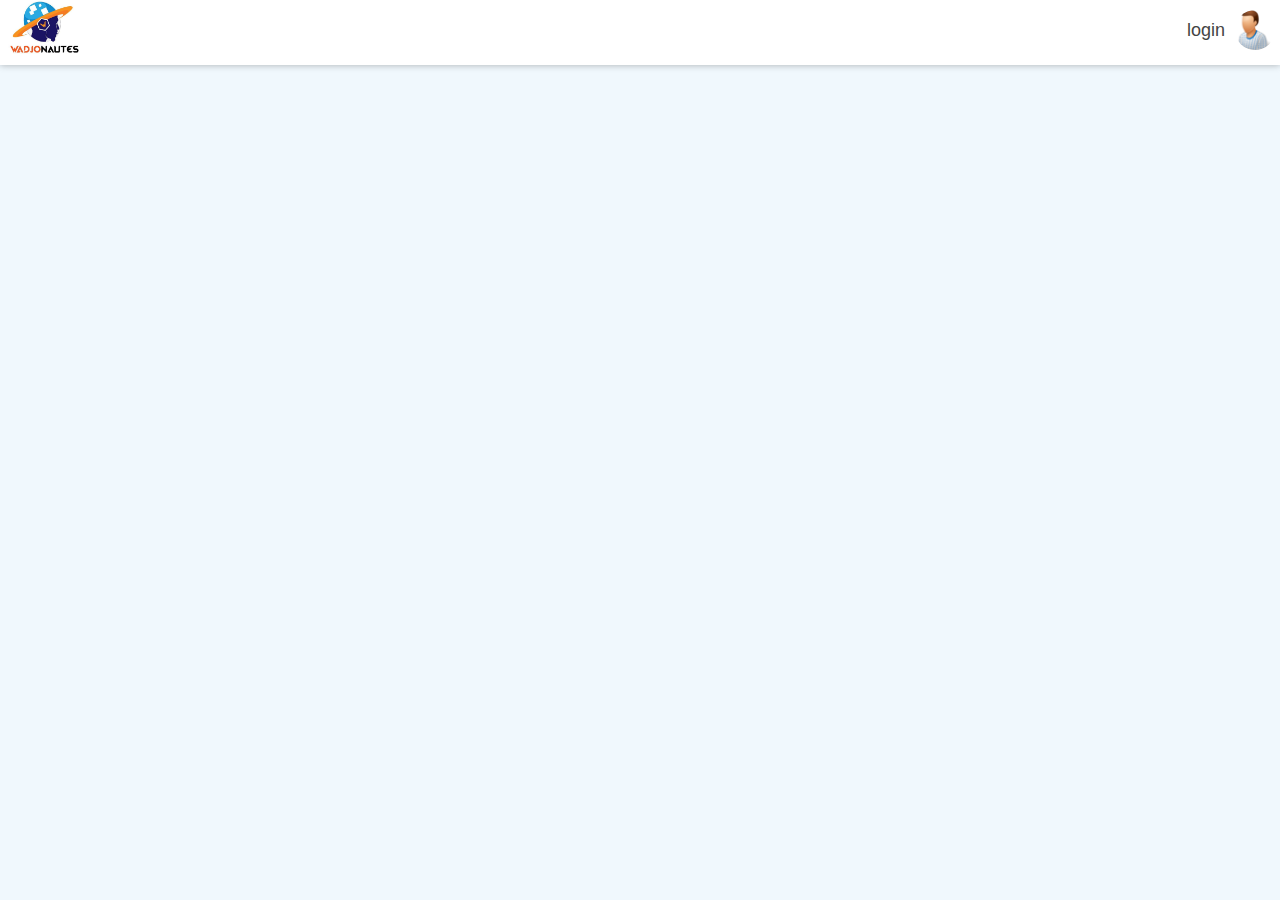
<file: index.html>
<!DOCTYPE html>
<html lang="en">
  <head>
    <meta charset="UTF-8" />
    <meta http-equiv="X-UA-Compatible" content="IE=edge" />
    <meta name="viewport" content="width=device-width, initial-scale=1.0" />
    <title>Wadjonautes_Health</title>
    <link rel="stylesheet" href="css/all.css" />
    <link rel="stylesheet" href="css/style.css" />
    <script type="text/javascript" src="https://js.api.here.com/v3/3.1/mapsjs-core.js"></script>
    <script type="text/javascript" src="https://js.api.here.com/v3/3.1/mapsjs-service.js"></script>
    <script type="text/javascript" src="https://js.api.here.com/v3/3.1/mapsjs-ui.js"></script>
    <script type="text/javascript" src="https://js.api.here.com/v3/3.1/mapsjs-mapevents.js"></script>
    <title></title>
  </head>
  <body>
    <div class="container">
      <header>
        <!-- Carrotsuite navigation -->
        <nav class="carrotsuite-nav">
          <div class="logo">
            <a href="index.html" class="active nav-item">
              <img src="images/wadjo.jpg" alt="Wadjonautes" />
            </a>
          </div>
          <div class="user" id="user">
            <a href="connexion.html" class="user-link">login</a>
            <div class="user-img-wrapper">
              <a href="connexion.html"><img src="images/useravatar.png" alt="User 1" /></a> 
            </div>
          </div>
        </nav>
        <!-- end of feeds navigation -->
      </header>
      <main class="main">
        
        <section class="page-content">
          <article class="header">
            <div style="width: 100vw; height: 100vh;" id="mapContainer"></div>
  
          </article>
        </section>
      </main>
    </div>
    <script>
      const menuLinks = document.querySelectorAll(".sidebar .menu a");

      for (const link of menuLinks) {
        link.addEventListener("mouseenter", function () {
          if (window.matchMedia("(max-width: 626px)").matches) {
            const tooltip = this.querySelector("span").textContent;
            this.setAttribute("title", tooltip);
          } else {
            this.removeAttribute("title");
          }
        });
      }
    </script>
  </body>
  <script src="map.js"></script>
</html>
</file>
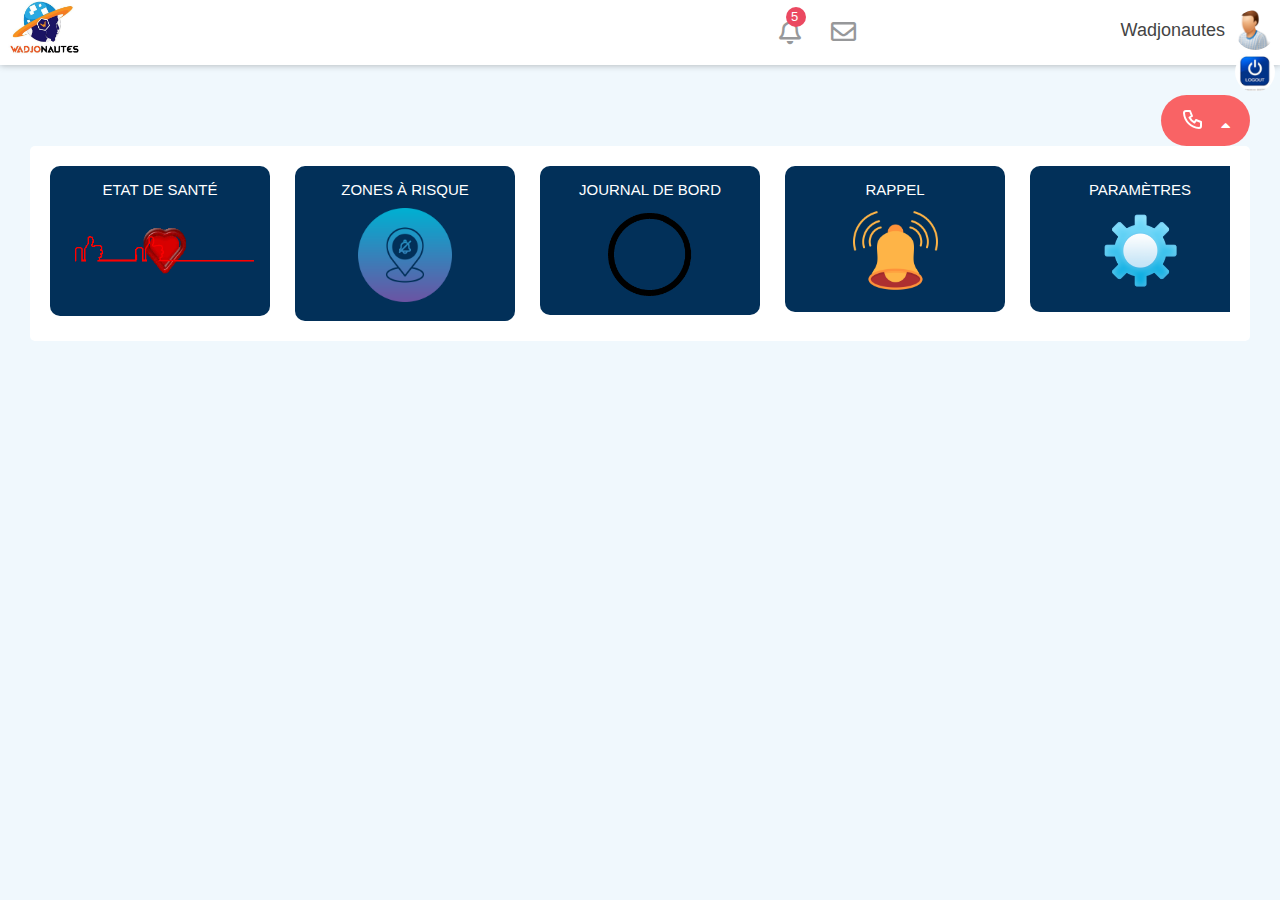
<file: Accueil.html>
<!DOCTYPE html>
<html lang="en">
  <head>
    <meta charset="UTF-8" />
    <meta http-equiv="X-UA-Compatible" content="IE=edge" />
    <meta name="viewport" content="width=device-width, initial-scale=1.0" />
    <title>Wadjonautes_Health</title>
    <link rel="stylesheet" href="css/all.css" />
    <link rel="stylesheet" href="css/style.css" />
  </head>
  <body>
    <div class="container">
      <header>
        <!-- Carrotsuite navigation -->
        <nav class="carrotsuite-nav">
          <div class="logo">
            <a href="Accueil.html" class="active nav-item">
              <img src="images/wadjo.jpg" width="1%" alt="Wadjonautes" />
            </a>
          </div>

          
          <div class="icons right">
            <a href="#" class="nav-item">
              <div class="badge"><span>5</span></div>
              <i class="far fa-bell"></i>
            </a>
            <a href="#" class="nav-item"><i class="far fa-envelope"></i></a>
          </div>
          <div class="user" id="user">
            <a href="#" class="user-link">Wadjonautes</a>
           
            <div class="user-img-wrapper">
             <a href="index.html"> <img src="images/useravatar.png" alt="User 1" /><img src="images/deco.jpeg"/></a>
            </div>
           
           
          </div>
        </nav>
        <!-- end of feeds navigation -->
      </header>
      <main class="main">
        
        <section class="page-content">
          <article class="header">
            
           
            <div class="dropdown">
              <button class="dropbtn">


                <svg
                    xmlns="http://www.w3.org/2000/svg"
                    class="icon"
                    width="24"
                    height="24"
                    viewBox="0 0 24 24"
                    stroke-width="2"
                    stroke="currentColor"
                    fill="none"
                    stroke-linecap="round"
                    stroke-linejoin="round"
                  >
                    <path stroke="none" d="M0 0h24v24H0z" fill="none" />
                    <path
                      d="M5 4h4l2 5l-2.5 1.5a11 11 0 0 0 5 5l1.5 -2.5l5 2v4a2 2 0 0 1 -2 2a16 16 0 0 1 -15 -15a2 2 0 0 1 2 -2"
                    />
                  </svg>

              <i class="fas fa-caret-up"></i>
              </button>
              <div class="dropdown-content">
                <a href="#">
                  <svg
                    xmlns="http://www.w3.org/2000/svg"
                    class="icon"
                    width="24"
                    height="24"
                    viewBox="0 0 24 24"
                    stroke-width="2"
                    stroke="currentColor"
                    fill="none"
                    stroke-linecap="round"
                    stroke-linejoin="round"
                  >
                    <path stroke="none" d="M0 0h24v24H0z" fill="none" />
                    <path
                      d="M5 4h4l2 5l-2.5 1.5a11 11 0 0 0 5 5l1.5 -2.5l5 2v4a2 2 0 0 1 -2 2a16 16 0 0 1 -15 -15a2 2 0 0 1 2 -2"
                    />
                  </svg>
                  Médecin
                </a>
                <a href="#">
                  <svg
                    xmlns="http://www.w3.org/2000/svg"
                    class="icon"
                    width="24"
                    height="24"
                    viewBox="0 0 24 24"
                    stroke-width="2"
                    stroke="currentColor"
                    fill="none"
                    stroke-linecap="round"
                    stroke-linejoin="round"
                  >
                    <path stroke="none" d="M0 0h24v24H0z" fill="none" />
                    <path
                      d="M5 4h4l2 5l-2.5 1.5a11 11 0 0 0 5 5l1.5 -2.5l5 2v4a2 2 0 0 1 -2 2a16 16 0 0 1 -15 -15a2 2 0 0 1 2 -2"
                    />
                  </svg>
                  infirmier
                </a>
                <a href="#">
                  <svg
                    xmlns="http://www.w3.org/2000/svg"
                    class="icon"
                    width="24"
                    height="24"
                    viewBox="0 0 24 24"
                    stroke-width="2"
                    stroke="currentColor"
                    fill="none"
                    stroke-linecap="round"²
                    stroke-linejoin="round"
                  >
                    <path stroke="none" d="M0 0h24v24H0z" fill="none" />
                    <path
                      d="M5 4h4l2 5l-2.5 1.5a11 11 0 0 0 5 5l1.5 -2.5l5 2v4a2 2 0 0 1 -2 2a16 16 0 0 1 -15 -15a2 2 0 0 1 2 -2"
                    />
                  </svg>
                  Ami
                </a>
                 
              </div>
            </div>
          </article>
          <article class="board">
  
          
            <section class="boxes">
              <a href="Etat.html">
              <div class="box bg-deep-blue">
                <center>
                <p>Etat de santé</p>
              </center>
                <div class="icon-value">
                  <div class="icon">
                    <center>
                    <img src="images/etat1.gif" width="105%">
                  </center>
                  </div>
                  <p class="value"></p>
                </div>
              </div> 
            </a>
            <a href="Zone.html">
              <div class="box bg-deep-blue">
                <center>
                <p>Zones à risque</p>
              </center>
                <div class="icon-value">
                  <div class="icon">
                    <center>
                    <img src="images/zone.png" width="55%">
                  </center>
                  </div>
                  <p class="value"></p>
                </div>
              </div>
            </a>
            <a href="Journal.html">
              <div class="box bg-deep-blue">
              <center>
                <p> Journal de bord</p>
                </center>
                <div class="icon-value">
                  <div class="icon">
                    <center>
                    <img src="images/etat.gif" width="50%">
                  </center>
                  </div>
                  <p class="value"></p>
                </div>
              </div>
            </a>
            <a href="Rappel.html">
              <div class="box bg-deep-blue">
                <center>
                <p>Rappel </p>
              </center>
                <div class="icon-value">
                  <div class="icon">
                    <center>
                    <img src="images/Rappel.png" width="50%">
                  </center>
                  </div>
                  <p class="value"></p>
                </div>
              </div>
            </a>
            <a href="parametres.html">
              <div class="box bg-deep-blue">
                <center>
                <p>Paramètres </p>
              </center>
                <div class="icon-value">
                  <div class="icon">
                    <center>
                    <img src="images/setting.png" width="50%">
                  </center>
                  </div>
                  <p class="value"></p>
                </div>
              </div>
            </a>
            </section>
            
          </article>
        </section>
      </main>
    </div>
    <script>
      const menuLinks = document.querySelectorAll(".sidebar .menu a");

      for (const link of menuLinks) {
        link.addEventListener("mouseenter", function () {
          if (window.matchMedia("(max-width: 626px)").matches) {
            const tooltip = this.querySelector("span").textContent;
            this.setAttribute("title", tooltip);
          } else {
            this.removeAttribute("title");
          }
        });
      }
    </script>
  </body>
</html>
</file>
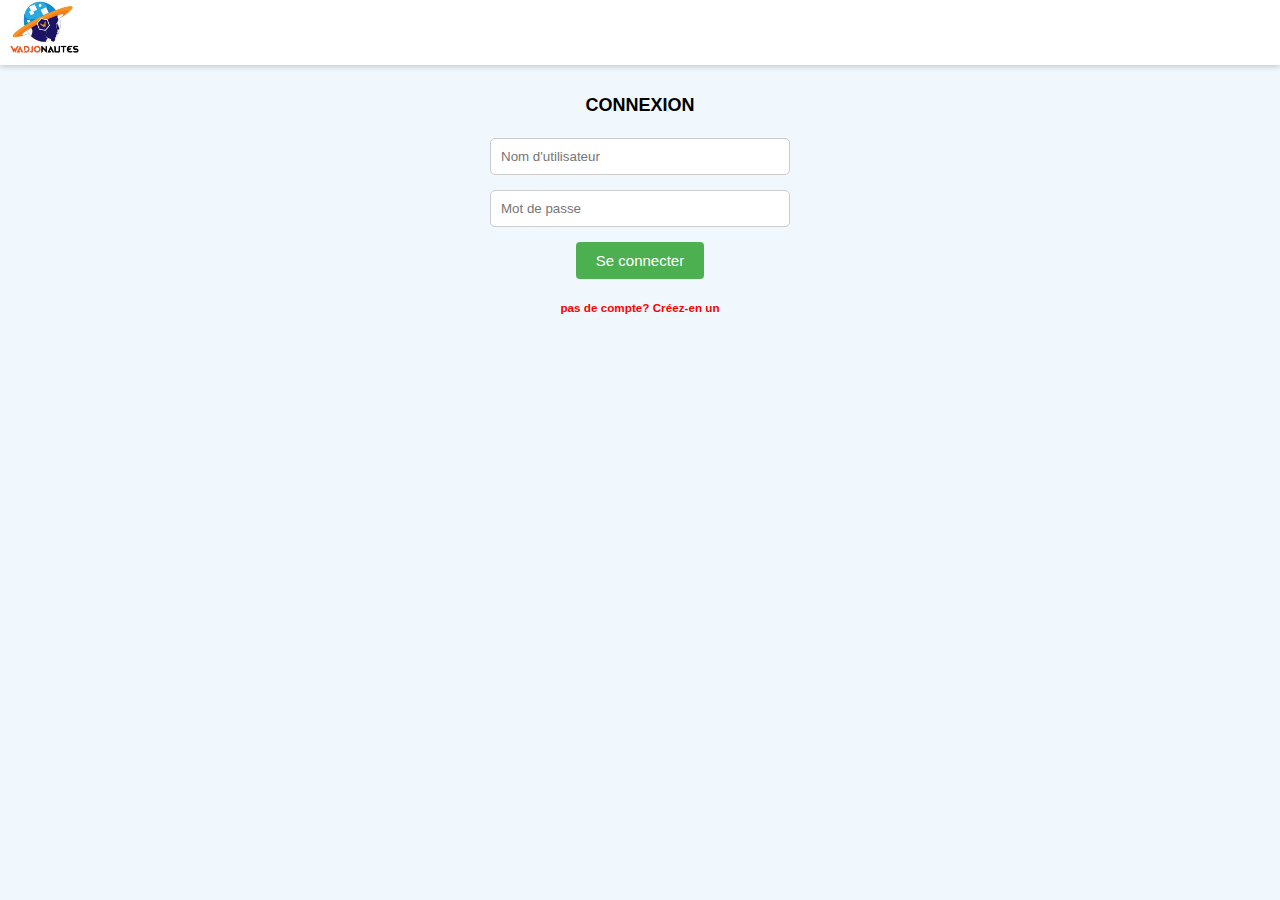
<file: connexion.html>
<!DOCTYPE html>
<html lang="en">
  <head>
    <meta charset="UTF-8" />
    <meta http-equiv="X-UA-Compatible" content="IE=edge" />
    <meta name="viewport" content="width=device-width, initial-scale=1.0" />
    <title>Connexion</title>
    <link rel="stylesheet" href="css/all.css" />
    <link rel="stylesheet" href="css/style.css" />
    <link rel="stylesheet" href="style.css">
  </head>
  <body>
    <div class="container">
      <header>
        <!-- Carrotsuite navigation -->
        <nav class="carrotsuite-nav">
          <div class="logo">
            <a href="index.html" class="active nav-item">
              <img src="images/wadjo.jpg" alt="Wadjonautes" />
             
            </a>
          </div>
          <div class="user" id="user">
        
            <div class="user-img-wrapper">
      
            </div>
          </div>
        </nav>
        <!-- end of feeds navigation -->
      </header>
      <main class="main">
        
        <section class="page-content">
            <center>
            <h1>CONNEXION</h1> </br></br>
            </center>
          <article class="header">
          
            <center>
                <form action="/signin" method="post">
                    <input type="text" id="username" name="username" placeholder="Nom d'utilisateur" required>
                    <input type="password" id="password" name="password" placeholder="Mot de passe" required>
                    <button type="submit" name="action" value="register">Se connecter</button> 
                    
                </form> 
            </br></br>
               <a href="inscription.html"><h3>pas de compte? Créez-en un</h3></a> 
        </article>
        </section>
      </main>
    </div>
    <script>
      const menuLinks = document.querySelectorAll(".sidebar .menu a");

      for (const link of menuLinks) {
        link.addEventListener("mouseenter", function () {
          if (window.matchMedia("(max-width: 626px)").matches) {
            const tooltip = this.querySelector("span").textContent;
            this.setAttribute("title", tooltip);
          } else {
            this.removeAttribute("title");
          }
        });
      }
    </script>
  </body>
</html>
</file>
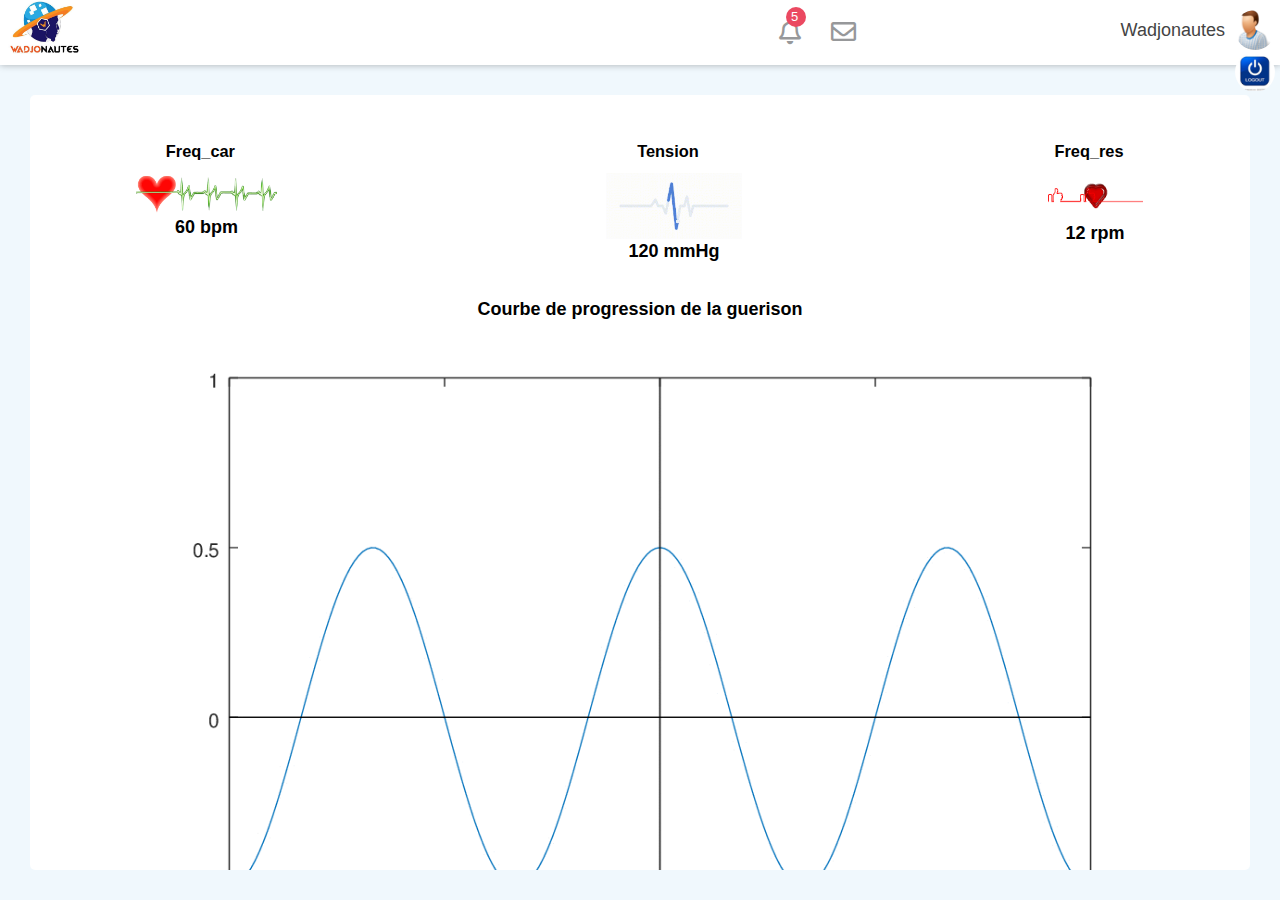
<file: Etat.html>
<!DOCTYPE html>
<html lang="en">
  <head>
    <meta charset="UTF-8" />
    <meta http-equiv="X-UA-Compatible" content="IE=edge" />
    <meta name="viewport" content="width=device-width, initial-scale=1.0" />
    <title>Etat de sante</title>
    <link rel="stylesheet" href="css/all.css" />
    <link rel="stylesheet" href="css/style.css" />
  </head>
  <body>
    <div class="container">
      <header>
        <!-- Carrotsuite navigation -->
        <nav class="carrotsuite-nav">
          <div class="logo">
            <a href="index.html" class="active nav-item">
              <img src="images/wadjo.jpg" width="1%" alt="Wadjonautes" />
            </a>
          </div>

          
          <div class="icons right">
            <a href="#" class="nav-item">
              <div class="badge"><span>5</span></div>
              <i class="far fa-bell"></i>
            </a>
            <a href="#" class="nav-item"><i class="far fa-envelope"></i></a>
          </div>
          <div class="user" id="user">
            <a href="#" class="user-link">Wadjonautes</a>
           
            <div class="user-img-wrapper">
             <a href="Accueil.html"> <img src="images/useravatar.png" alt="User 1" /><img src="images/deco.jpeg"/></a>
            </div>
           
           
          </div>
        </nav>
        <!-- end of feeds navigation -->
      </header>
      <main class="main">
        
        <section class="page-content">
          <article class="header">
            <center>
             
              </center>           
         </article>
          <article class="board">
            <h1></h1>
            <section class="boxes">
                <center>
                <div class="box">
                    <label for="start_date"><h3>Freq_car</h3></label>
                    <img src="images/unnamed.gif" width="50%"><h1> 60 bpm</h1>
                  </div>                 
                </center>
                <center>
                    <div class="box">
                        <label for="start_date"><h3>Tension</h3></label>
                        <img src="images/bat1.gif" width="25%"><h1> 120 mmHg</h1>
                      </div>             
                    </center>
                        <center>
                            <div class="box">
                                <label for="start_date"><h3>Freq_res</h3></label>
                                <img src="images/etat1.gif" width="50%"><h1> 12 rpm</h1>
                              </div>                 
                            </center>
            </section>
            <section>
            </br></br> 
               <center>
               <h1>Courbe de progression de la guerison</h1>
               <img src="images/fonctionw.gif" width="100%">
           </center>
           </section>
         </section>
        
          </article>
         
        </section>  

      </main>
  
    </div>

    <script>
      const menuLinks = document.querySelectorAll(".sidebar .menu a");

      for (const link of menuLinks) {
        link.addEventListener("mouseenter", function () {
          if (window.matchMedia("(max-width: 626px)").matches) {
            const tooltip = this.querySelector("span").textContent;
            this.setAttribute("title", tooltip);
          } else {
            this.removeAttribute("title");
          }
        });
      }
    </script>
  </body>
</html>
</file>
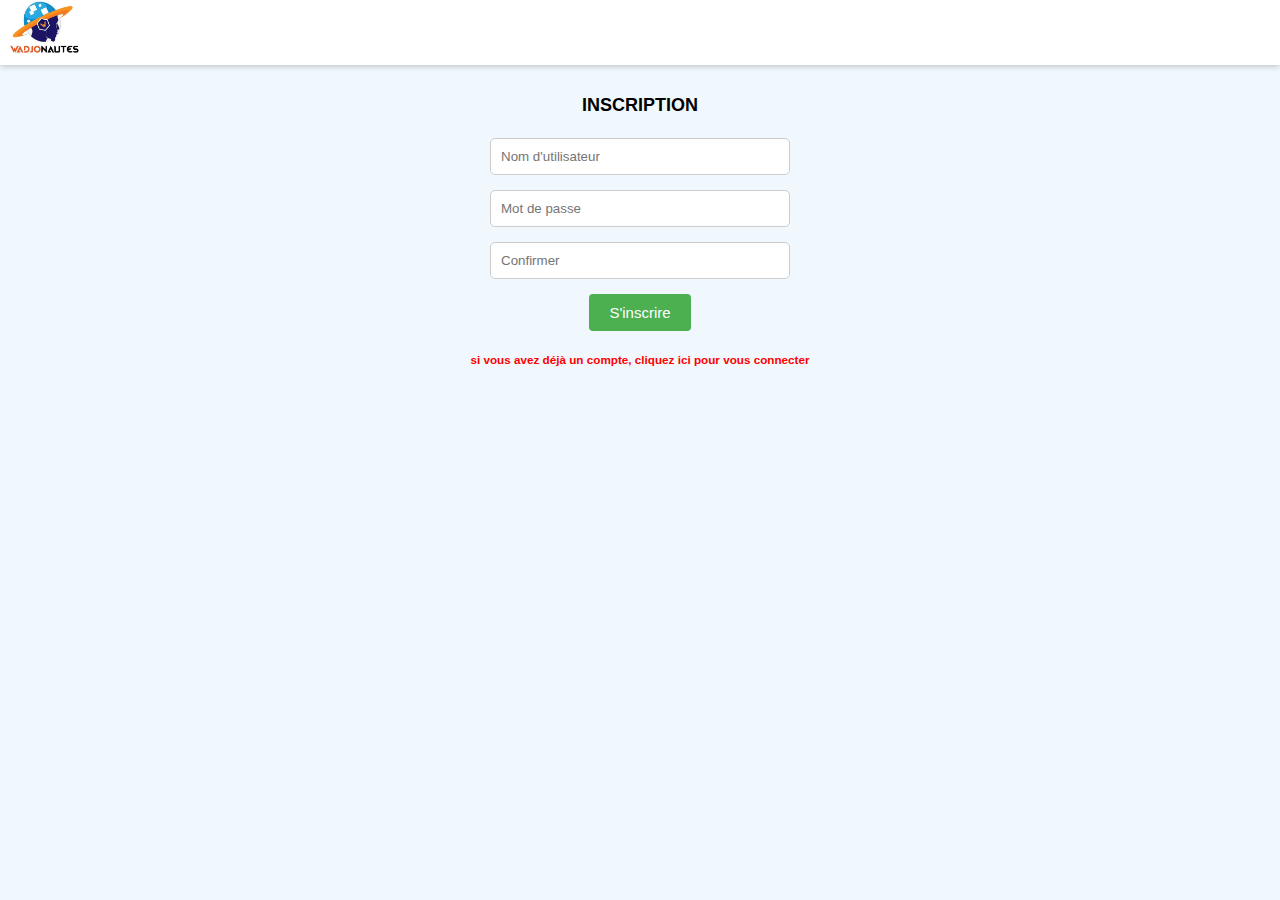
<file: inscription.html>
<!DOCTYPE html>
<html lang="en">
  <head>
    <meta charset="UTF-8" />
    <meta http-equiv="X-UA-Compatible" content="IE=edge" />
    <meta name="viewport" content="width=device-width, initial-scale=1.0" />
    <title>register</title>
    <link rel="stylesheet" href="css/all.css" />
    <link rel="stylesheet" href="css/style.css" />
    <link rel="stylesheet" href="style.css">
  </head>
  <body>
    <div class="container">
      <header>
        <!-- Carrotsuite navigation -->
        <nav class="carrotsuite-nav">
          <div class="logo">
            <a href="index.html" class="active nav-item">
              <img src="images/wadjo.jpg" alt="Wadjonautes" />
             
            </a>
          </div>
          <div class="user" id="user">
        
            <div class="user-img-wrapper">
      
            </div>
          </div>
        </nav>
        <!-- end of feeds navigation -->
      </header>
      <main class="main">
        
        <section class="page-content">
            <center>
            <h1>INSCRIPTION</h1> </br></br>
            </center>
          <article class="header">
          
            <center>
                <form action="/signup" method="post">
                    <input type="text" id="username" name="username" placeholder="Nom d'utilisateur" required>
                    <input type="password" id="password" name="password" placeholder="Mot de passe" required>
                    <input type="password" id="cpassword" name="cpassword" placeholder="Confirmer" required></br>
                    <button type="submit" name="action" value="register">S'inscrire</button> 
                    
                </form>
            </br></br>
            <a href="connexion.html"><h3>si vous avez déjà un compte, cliquez ici pour vous connecter</h3></a> 
        </article>
        </section>
      </main>
    </div>
    <script>
      const menuLinks = document.querySelectorAll(".sidebar .menu a");

      for (const link of menuLinks) {
        link.addEventListener("mouseenter", function () {
          if (window.matchMedia("(max-width: 626px)").matches) {
            const tooltip = this.querySelector("span").textContent;
            this.setAttribute("title", tooltip);
          } else {
            this.removeAttribute("title");
          }
        });
      }
    </script>
  </body>
</html>
</file>
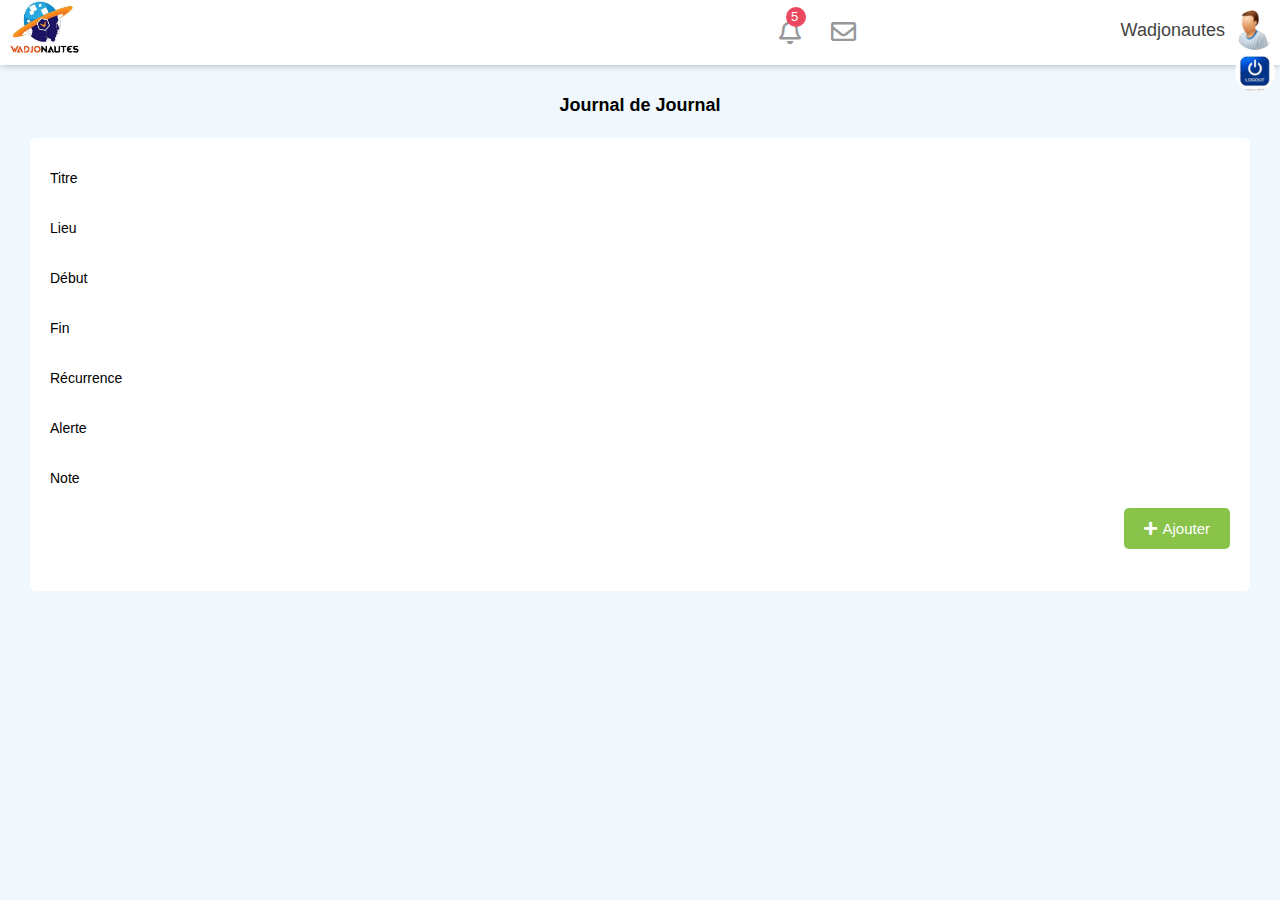
<file: Journal.html>
<!DOCTYPE html>
<html lang="en">
  <head>
    <meta charset="UTF-8" />
    <meta http-equiv="X-UA-Compatible" content="IE=edge" />
    <meta name="viewport" content="width=device-width, initial-scale=1.0" />
    <title>Journal</title>
    <link rel="stylesheet" href="css/all.css" />
    <link rel="stylesheet" href="css/style.css" />
  </head>
  <body>
    <div class="container">
      <header>
        <!-- Carrotsuite navigation -->
        <nav class="carrotsuite-nav">
          <div class="logo">
            <a href="Accueil.html" class="active nav-item">
              <img src="images/wadjo.jpg" width="1%" alt="Wadjonautes" />
            </a>
          </div>

          
          <div class="icons right">
            <a href="#" class="nav-item">
              <div class="badge"><span>5</span></div>
              <i class="far fa-bell"></i>
            </a>
            <a href="#" class="nav-item"><i class="far fa-envelope"></i></a>
          </div>
          <div class="user" id="user">
            <a href="#" class="user-link">Wadjonautes</a>
           
            <div class="user-img-wrapper">
             <a href="Accueil.html"> <img src="images/useravatar.png" alt="User 1" /><img src="images/deco.jpeg"/></a>
            </div>
           
           
          </div>
        </nav>
        <!-- end of feeds navigation -->
      </header>
      <main class="main">
        
        <section class="page-content">
          <article class="henader">
            <center>
              <h1>Journal de Journal</h1> </br></br>
              </center>
           
         </article>
          <article class="board">
            <h1></h1>
            <section class="boxes">
            </section>
            
            <div class="form-element">
                <label for="start_date">Titre</label>
              </div>

              <div class="form-element">
                <label for="start_date">Lieu</label>
              </div>

              <div class="form-element">
                <label for="start_date">Début</label>
              </div>

              <div class="form-element">
                <label for="start_date">Fin </label>
              </div>

              <div class="form-element">
                <label for="start_date">Récurrence</label>
              </div>

              <div class="form-element">
                <label for="start_date">Alerte</label>
              </div>
              <div class="form-element">
                <label for="start_date">Note</label>
              </div>
            <section class="create-client">
              <button><i class="fas fa-plus"></i>Ajouter</button>
            </section>
          </br></br>
          </article>
        </section>
      </main>
    </div>
    <script>
      const menuLinks = document.querySelectorAll(".sidebar .menu a");

      for (const link of menuLinks) {
        link.addEventListener("mouseenter", function () {
          if (window.matchMedia("(max-width: 626px)").matches) {
            const tooltip = this.querySelector("span").textContent;
            this.setAttribute("title", tooltip);
          } else {
            this.removeAttribute("title");
          }
        });
      }
    </script>
  </body>
</html>
</file>
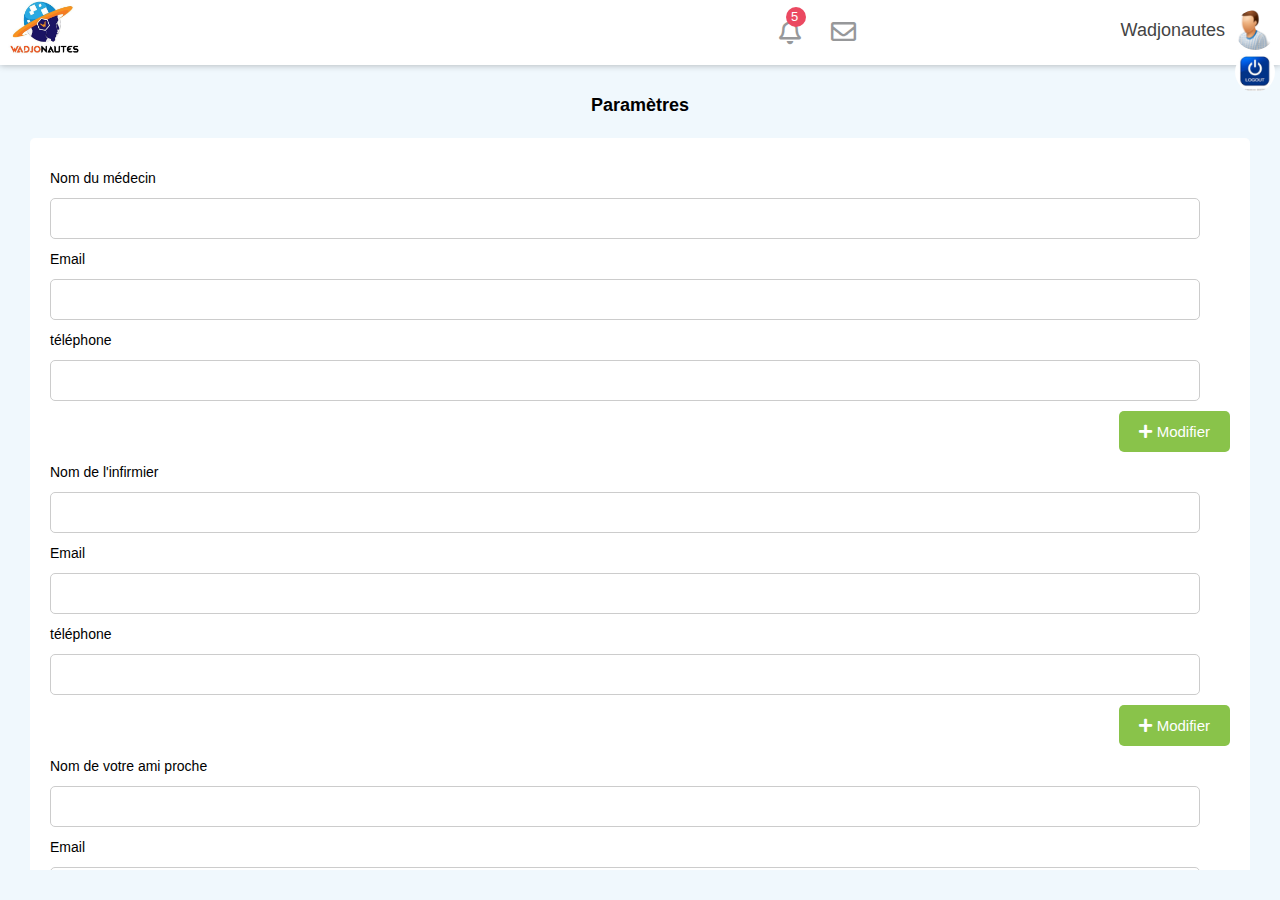
<file: parametres.html>
<!DOCTYPE html>
<html lang="en">
  <head>
    <meta charset="UTF-8" />
    <meta http-equiv="X-UA-Compatible" content="IE=edge" />
    <meta name="viewport" content="width=device-width, initial-scale=1.0" />
    <title>event</title>
    <link rel="stylesheet" href="css/all.css" />
    <link rel="stylesheet" href="css/style.css" />
  </head>
  <body>
    <div class="container">
      <header>
        <!-- Carrotsuite navigation -->
        <nav class="carrotsuite-nav">
          <div class="logo">
            <a href="Accueil.html" class="active nav-item">
              <img src="images/wadjo.jpg" width="1%" alt="Wadjonautes" />
            </a>
          </div>

          
          <div class="icons right">
            <a href="#" class="nav-item">
              <div class="badge"><span>5</span></div>
              <i class="far fa-bell"></i>
            </a>
            <a href="#" class="nav-item"><i class="far fa-envelope"></i></a>
          </div>
          <div class="user" id="user">
            <a href="#" class="user-link">Wadjonautes</a>
           
            <div class="user-img-wrapper">
             <a href="index.html"> <img src="images/useravatar.png" alt="User 1" /><img src="images/deco.jpeg"/></a>
            </div>
           
           
          </div>
        </nav>
        <!-- end of feeds navigation -->
      </header>
      <main class="main">
        
        <section class="page-content">
          <article class="header">
            <center>
              <h1>Paramètres</h1> </br></br>
              </center>           
         </article>
          <article class="board">
            <h1></h1>
            <section class="boxes">
            </section>
              <div class="form-element">
                <label for="start_date">Nom du médecin</label>
                <input type="text" name="nom_medecin" id="nom_medecin" />
                <label for="start_date">Email</label>
                <input type="text" name="email_medecin" id="email_medecin" />
                <label for="start_date">téléphone</label>
                <input type="text" name="telephone_medecin" id="telephone_medecin" />
              </div>         
            </form>
            <section class="create-client">
              <button><i class="fas fa-plus"></i>Modifier</button>
            </section>

            <div class="form-element">
              <label for="start_date">Nom de l'infirmier</label>
              <input type="text" name="nom_infirmier" id="nom_infirmier" />
              <label for="start_date">Email</label>
              <input type="text" name="email_infirmier" id="email_infirmier" />
              <label for="start_date">téléphone</label>
              <input type="text" name="telephone_infirmier" id="telephone_infirmier" />
            </div>         
          </form>
          <section class="create-client">
            <button><i class="fas fa-plus"></i>Modifier</button>
          </section>

          <div class="form-element">
            <label for="start_date">Nom de votre ami proche</label>
            <input type="text" name="nom_ami" id="nom_ami" />
            <label for="start_date">Email</label>
            <input type="text" name="email_ami" id="email_ami" />
            <label for="start_date">téléphone</label>
            <input type="text" name="telephone_ami" id="telephone_ami" />
          </div>         
        </form>
        <section class="create-client">
          <button><i class="fas fa-plus"></i>Modifier</button>
        </section>

          </br></br>
          </article>
        </section>
      </main>
    </div>
    <script>
      const menuLinks = document.querySelectorAll(".sidebar .menu a");

      for (const link of menuLinks) {
        link.addEventListener("mouseenter", function () {
          if (window.matchMedia("(max-width: 626px)").matches) {
            const tooltip = this.querySelector("span").textContent;
            this.setAttribute("title", tooltip);
          } else {
            this.removeAttribute("title");
          }
        });
      }
    </script>
  </body>
</html>
</file>
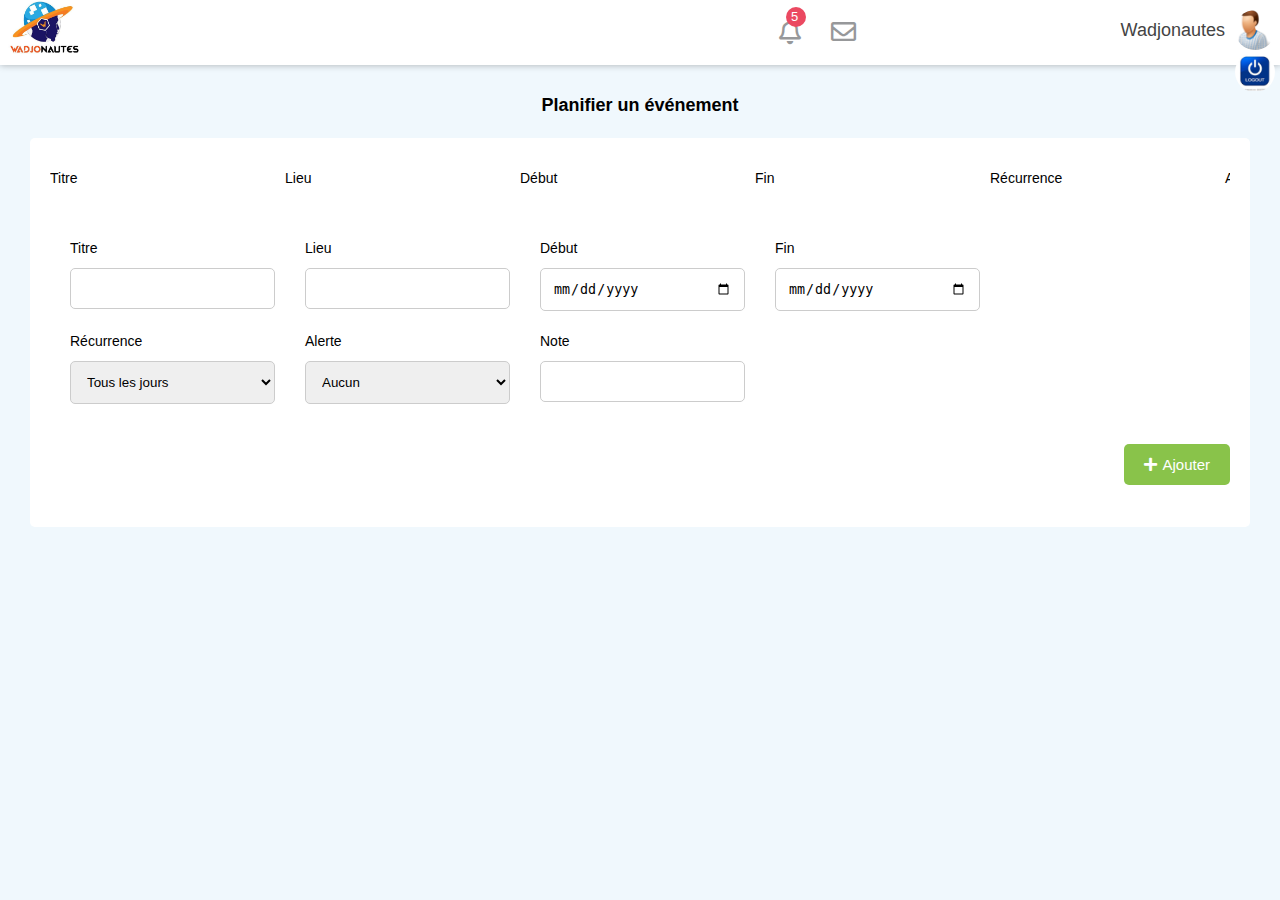
<file: Rappel.html>
<!DOCTYPE html>
<html lang="en">
  <head>
    <meta charset="UTF-8" />
    <meta http-equiv="X-UA-Compatible" content="IE=edge" />
    <meta name="viewport" content="width=device-width, initial-scale=1.0" />
    <title>event</title>
    <link rel="stylesheet" href="css/all.css" />
    <link rel="stylesheet" href="css/style.css" />
  </head>
  <body>
    <div class="container">
      <header>
        <!-- Carrotsuite navigation -->
        <nav class="carrotsuite-nav">
          <div class="logo">
            <a href="Accueil.html" class="active nav-item">
              <img src="images/wadjo.jpg" width="1%" alt="Wadjonautes" />
            </a>
          </div>

          
          <div class="icons right">
            <a href="#" class="nav-item">
              <div class="badge"><span>5</span></div>
              <i class="far fa-bell"></i>
            </a>
            <a href="#" class="nav-item"><i class="far fa-envelope"></i></a>
          </div>
          <div class="user" id="user">
            <a href="#" class="user-link">Wadjonautes</a>
           
            <div class="user-img-wrapper">
             <a href="index.html"> <img src="images/useravatar.png" alt="User 1" /><img src="images/deco.jpeg"/></a>
            </div>
           
           
          </div>
        </nav>
        <!-- end of feeds navigation -->
      </header>
      <main class="main">
        
        <section class="page-content">
          <article class="header">
            <center>
              <h1>Planifier un événement</h1> </br></br>
              </center>
           
         </article>
          <article class="board">
            <h1></h1>
            <section class="boxes">

              <div class="form-element">
                <label for="start_date">Titre</label>
              </div>

              <div class="form-element">
                <label for="start_date">Lieu</label>
              </div>

              <div class="form-element">
                <label for="start_date">Début</label>
              </div>

              <div class="form-element">
                <label for="start_date">Fin </label>
              </div>

              <div class="form-element">
                <label for="start_date">Récurrence</label>
              </div>

              <div class="form-element">
                <label for="start_date">Alerte</label>
              </div>
              <div class="form-element">
                <label for="start_date">Note</label>
              </div>

            </section>
            <form action="" class="form">
              <div class="form-element">
                <label for="start_date">Titre</label>
                <input type="text" name="titre" id="titre" />
              </div>
              <div class="form-element">
                <label for="start_date">Lieu</label>
                <input type="text" name="lieu" id="lieu" />
              </div>
              <div class="form-element">
                <label for="start_date">Début</label>
                <input type="date" name="date_debut" id="date_debut" />
              </div>
              <div class="form-element">
                <label for="end_date">Fin</label>
                <input type="date" name="date_fin" id="date_fin" />
              </div>
              <div class="form-element">
                <label for="recurrence">Récurrence</label>
                <select name="recurrence" id="recurrence">
                  <option value="" disabled>All clients</option>
                  <option value="">Tous les jours</option>
                  <option value="">Tous les week-end</option>
                  <option value="">Toutes les 2 semaines</option>
                  <option value="">Tous les mois</option>
                  <option value="">Toutes les ans</option>
                </select>
              </div>
              <div class="form-element">
                <label for="items">Alerte</label>
                <select name="alerte" id="alerte">
                  <option value="" disabled>Selectionnez</option>
                  <option value="">Aucun</option>
                  <option value="">5 minutes avant</option>
                  <option value="">15 minutes avant</option>
                  <option value="">1 heure avant</option>
                  <option value="">2 heures avant</option>
                  <option value="">1 jour avant</option>
                  <option value="">2 jours avant</option>
                  <option value="">1 semaine avant</option>
                </select>
              </div> 
              <div class="form-element">
                <label for="start_date">Note</label>
                <input type="text" name="note" id="note" />
              </div>         
            </form>
            <section class="create-client">
              <button><i class="fas fa-plus"></i>Ajouter</button>
            </section>
          </br></br>
          </article>
        </section>
      </main>
    </div>
    <script>
      const menuLinks = document.querySelectorAll(".sidebar .menu a");

      for (const link of menuLinks) {
        link.addEventListener("mouseenter", function () {
          if (window.matchMedia("(max-width: 626px)").matches) {
            const tooltip = this.querySelector("span").textContent;
            this.setAttribute("title", tooltip);
          } else {
            this.removeAttribute("title");
          }
        });
      }
    </script>
  </body>
</html>
</file>
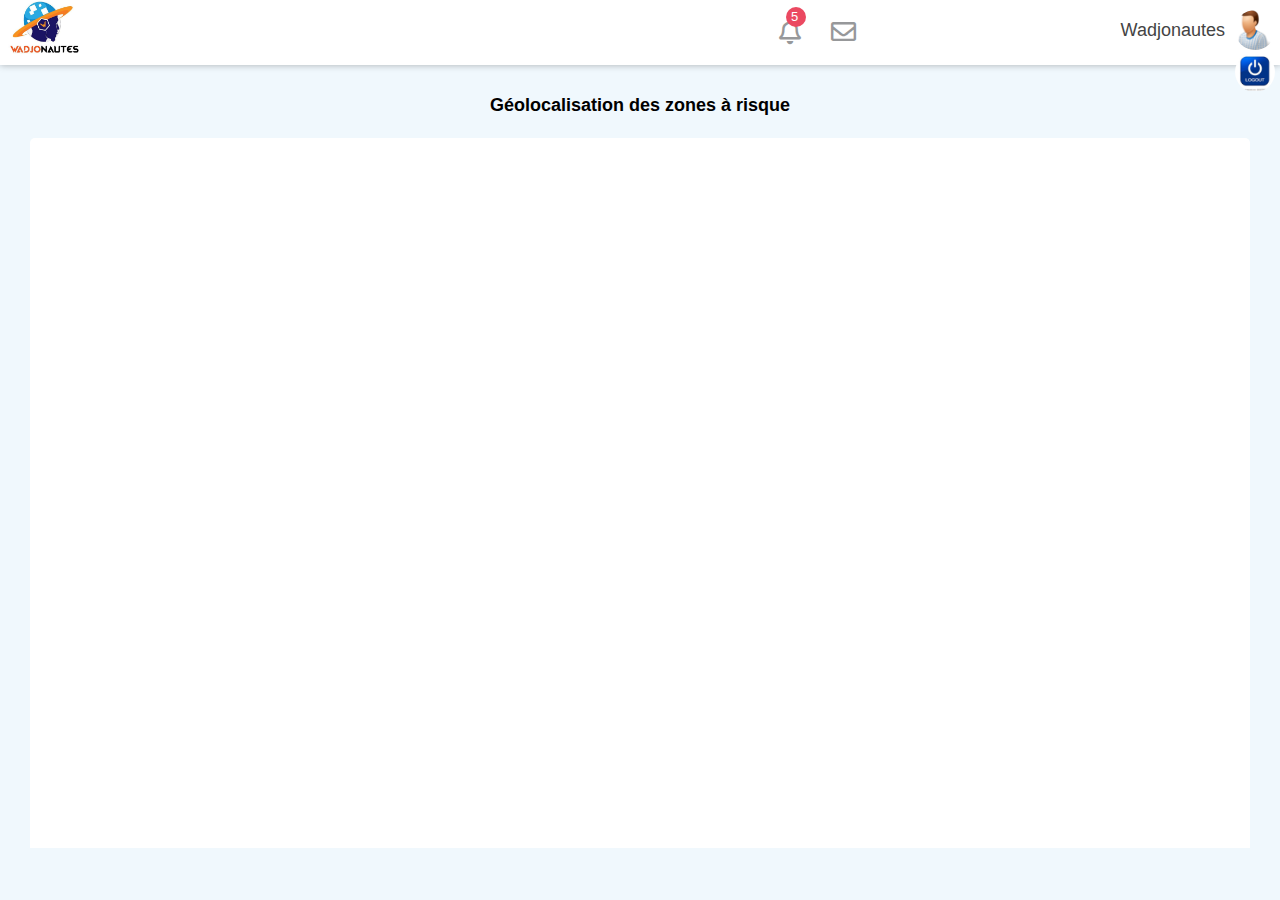
<file: Zone.html>
<!DOCTYPE html>
<html lang="en">
  <head>
    <meta charset="UTF-8" />
    <meta http-equiv="X-UA-Compatible" content="IE=edge" />
    <meta name="viewport" content="width=device-width, initial-scale=1.0" />
    <title>zone_rouge</title>
    <link rel="stylesheet" href="css/all.css" />
    <link rel="stylesheet" href="css/style.css" />
    <script type="text/javascript" src="https://js.api.here.com/v3/3.1/mapsjs-core.js"></script>
   <script type="text/javascript" src="https://js.api.here.com/v3/3.1/mapsjs-service.js"></script>
   <script type="text/javascript" src="https://js.api.here.com/v3/3.1/mapsjs-ui.js"></script>
   <script type="text/javascript" src="https://js.api.here.com/v3/3.1/mapsjs-mapevents.js"></script>
  
  </head>
  <body>
    <div class="container">
      <header>
        <!-- Carrotsuite navigation -->
        <nav class="carrotsuite-nav">
          <div class="logo">
            <a href="Accueil.html" class="active nav-item">
              <img src="images/wadjo.jpg" width="1%" alt="Wadjonautes" />
            </a>
          </div>

          
          <div class="icons right">
            <a href="#" class="nav-item">
              <div class="badge"><span>5</span></div>
              <i class="far fa-bell"></i>
            </a>
            <a href="#" class="nav-item"><i class="far fa-envelope"></i></a>
          </div>
          <div class="user" id="user">
            <a href="#" class="user-link">Wadjonautes</a>
           
            <div class="user-img-wrapper">
             <a href="index.html"> <img src="images/useravatar.png" alt="User 1" /><img src="images/deco.jpeg"/></a>
            </div>
           
           
          </div>
        </nav>
        <!-- end of feeds navigation -->
      </header>
      <main class="main">
        
        <section class="page-content">
          <article class="header">
            <center>
              <h1>Géolocalisation des zones à risque</h1> </br></br>
              </center>           
         </article>
          <article class="board">
            <h1></h1>
            <section class="boxes">
                <div style="width: 100vw; height: 100vh;" id="mapContainer"></div>

            </section>
         </section>

          </br></br>
          </article>
        </section>
      </main>
    </div>
    <script>
      const menuLinks = document.querySelectorAll(".sidebar .menu a");

      for (const link of menuLinks) {
        link.addEventListener("mouseenter", function () {
          if (window.matchMedia("(max-width: 626px)").matches) {
            const tooltip = this.querySelector("span").textContent;
            this.setAttribute("title", tooltip);
          } else {
            this.removeAttribute("title");
          }
        });
      }
    </script>
  </body>
  <script src="map.js"></script>
</html>
</file>
<file: css/style.css>
/* common styles */
:root {
  box-sizing: border-box;
  /* font-size: calc(1vw + 0.65rem); */
  /* font-size: 65.8%; */
  font-size: 0.625rem;
  font-family: "Josefin Sans", sans-serif;
  --sidebar-bgColor: #023059;
  --sidebar-bgColor-hover: #683fbf;
  --sidebar-txtColor: #dde9f8;
  --sidebar-headingColor: #7889a4;
  --page-content-bgColor: #f0f1f6;
  --page-content-txtColor: #171616;
  --page-content-blockColor: #fff;
  --icon-color: #f29441;
  --white: #fff;
  --black: #333;
  --blue: #00b9eb;
  --red: #b1160e;
  --pink: #f279c8;
  --purple: #8a33fe;
  --cyan: #5bb7ea;
  --ash: #f6b166;
  --deep-blue: #023059;
}
*,
*::before,
*::after {
  margin: 0;
  padding: 0;
  box-sizing: inherit;
  outline: none;
}
ul {
  list-style: none;
}
a,
button {
  color: inherit;
}

a {
  text-decoration: none;
}

button {
  background: none;
}

input {
  -webkit-appearance: none;
}
body {
  background-color: #f0f8fd;
}

button:not(:disabled),
[type="button"]:not(:disabled),
[type="reset"]:not(:disabled),
[type="submit"]:not(:disabled) {
  cursor: pointer;
}
.container {
  height: 100vh;
  width: 100vw;
}

/* end of common styles */
.carrotsuite-nav {
  position: relative;
  width: 100%;
  height: 6.5rem;
  background-color: #fff;
  display: flex;
  justify-content: center;
  box-shadow: 0 0 0.7rem rgba(0, 0, 0, 0.3);
  transition: 0.5s all ease-in-out;
}
.carrotsuite-nav .logo {
  position: absolute;
  left: 0.5rem;
  width: 20rem;
  height: 6.5rem;
}
.carrotsuite-nav .logo img {
  width: 40%;
}

.carrotsuite-nav .icons {
  display: flex;
  align-items: center;
}
.badge {
  position: absolute;
  top: 10%;
  left: 7%;
  width: 2rem;
  height: 2rem;
  font-size: small;
  background-color: #eb4961;
  border-radius: 50%;
  padding: 0.2rem 0.5rem;
  color: #fff;
}
.badge span {
  text-align: center;
}
.carrotsuite-nav .nav-item {
  transition: 0.5s all ease-in-out;
}
.carrotsuite-nav .nav-item:hover {
  color: var(--sidebar-bgColor);
}

/* .carrotsuite-nav .nav-item:hover {
  animation: toTop;
  animation-duration: 2s;
  animation-timing-function: ease-out;
  animation-iteration-count: infinite;
}
@keyframes toTop {
  0% {
    transform: translateY(0px);
  }
  50% {
    transform: translateY(-5px);
  }
  100% {
    transform: translateY(-10px);
  }
} */
.carrotsuite-nav .icons.left {
  position: relative;
  left: -15%;
}
.carrotsuite-nav .icons.right {
  position: relative;
  right: -30%;
}
.carrotsuite-nav .icons a {
  text-decoration: none;
  margin-right: 3rem;
  font-size: 2.5rem;
  color: #97989a;
}

.carrotsuite-nav .icons .active {
  color: #1aa1f5;
}

.carrotsuite-nav .user {
  position: absolute;
  right: 0.5rem;
  top: 1rem;
  display: flex;
  align-items: center;
  cursor: pointer;
}
.carrotsuite-nav .user-img-wrapper {
  width: 4rem;
  height: 4rem;
}
.carrotsuite-nav .user-img-wrapper img {
  width: 100%;
  height: 100%;
  object-fit: contain;
  border-radius: 50%;
}

.carrotsuite-nav .user-link {
  margin: 0 1rem;
  text-decoration: none;
  font-size: 1.8rem;
  color: #444444;
}
/* main */
.main {
  display: grid;
  grid-template-columns: 28rem 2fr;
  overflow: hidden;
  height: calc(100vh - 6.5rem);
  transition: 0.5s all ease-in-out;
}

.sidebar {
  grid-column: 1 / 2;
  height: 100vh;
  overflow: auto;
  color: var(--sidebar-txtColor);
  background: var(--sidebar-bgColor);
}
.sidebar > h3 {
  margin-top: 3rem;
  font-size: 2.5rem;
  padding: 1rem;
  text-transform: uppercase;
}

.sidebar .menu {
  display: flex;
  flex-direction: column;
  flex-grow: 1;
}

.sidebar .menu li:last-child {
  margin-top: auto;
  margin-bottom: 1.5rem;
}

.sidebar .menu li > * {
  width: 100%;
  padding: 1.5rem 2rem;
}

.sidebar .menu .menu-heading h3 {
  letter-spacing: 0.15em;
  font-size: 1.5rem;
  margin-left: 2rem;
  color: var(--white);
}
.sidebar .menu li:not(:first-child) {
  border: 0.125rem solid #002549;
}
.sidebar .menu li a {
  font-size: 1.5rem;
}

.sidebar .menu i {
  color: var(--icon-color);
  margin-right: 0.8rem;
}

.sidebar .menu a,
.sidebar .menu button {
  display: flex;
  align-items: center;
  font-size: 0.9rem;
}

.sidebar .menu a:hover,
.sidebar .menu a:focus,
.sidebar .menu button:hover,
.sidebar .menu button:focus {
  background: var(--sidebar-bgColor-hover);
  color: var(--white);
  outline: none;
}

.sidebar .menu a.active {
  background: var(--sidebar-bgColor-hover);
  color: var(--white);
  outline: none;
}

.page-content {
  grid-column: 1 / -1;
  margin: 3rem;
  overflow: hidden;
}
.page-content .header {
  display: flex;
  justify-content: center;
  align-items: center;
}
.page-content .header .info {
  display: flex;
  flex-direction: column;
}
.page-content .header .info p {
  font-size: 1.5rem;
  padding: 0.6rem;
}

.page-content .header .info p:first-child {
  color: #807f84;
}
.page-content .header .info p span {
  color: #f279c8;
  font-size: small;
}
.page-content .header .dropdown {
  margin-left: auto;
}
button {
  padding: 1.2rem 2rem;
  font-size: 1.5rem;
  border: none;
}

.dropbtn {
  background: rgba(255, 0, 0, 0.6);
  color: var(--white);
  border-radius: 5rem;
  text-transform: uppercase;
}
.dropbtn i {
  margin-left: 1.2rem;
  transition: 0.5s;
}

.dropdown {
  position: relative;
  display: inline-block;
}
.dropdown-content {
  position: absolute;
  background-color: #f9f9f9;
  min-width: 16rem;
  box-shadow: 0px 8px 16px 0px rgba(0, 0, 0, 0.2);
  z-index: 1;
  opacity: 0;
  visibility: hidden;
}
.dropdown-content a {
  color: black;
  padding: 1rem;
  text-decoration: none;
  display: flex;
  align-items: center;
  font-size: 1.2rem;
}
.dropdown-content a svg {
  margin-right: 0.5rem;
}

.dropdown .dropdown-content {
  transition: 0.5s all ease-in-out;
}

.dropdown:hover .dropdown-content {
  opacity: 1;
  visibility: visible;
}
.dropdown-content a:hover {
  background-color: #f1f1f1;
}
.dropdown .dropbtn {
  transition: 0.5s all ease-in-out;
}
.dropdown:hover .dropbtn {
  background-color: var(--red);
}

.dropdown:hover .dropbtn i {
  transform: rotate(-180deg);
}
.bg-pink {
  background: var(--pink);
  color: var(--white);
}
.bg-purple {
  background: var(--purple);
  color: var(--white);
}
.bg-cyan {
  background: var(--cyan);
  color: var(--white);
}
.bg-ash {
  background: var(--ash);
  color: var(--white);
}
.bg-deep-blue {
  background: var(--deep-blue);
  color: var(--white);
}
.bg-pale {
  background: #eb4961;
  color: var(--white);
}

.page-content .board {
  background: var(--white);
  border-radius: 0.5rem;
  max-height: 100%;
  overflow: auto;
  padding: 2rem;
}
.board > p {
  font-size: 1.5rem;
  margin-bottom: 2.5rem;
}
.board .boxes {
  display: flex;
  overflow-y: hidden;
  overflow-x: auto;
}

.box {
  padding: 1.5rem;
  min-width: 22rem;
  border-radius: 1rem;
  margin-right: 2.5rem;
}
.box p {
  text-transform: uppercase;
  font-size: 1.5rem;
}
.box .icon-value {
  display: flex;
  align-items: flex-end;
  /* justify-content: flex-end; */
}
.box .icon-value .icon {
  padding: 1rem;
  font-size: 6rem;
  margin-bottom: -2rem;
}
.box .icon-value .value {
  font-size: 3rem;
  margin-left: auto;
}
.create-client {
  display: flex;
  margin-top: 1rem;
}
.create-client button {
  margin-left: auto;
  background: #89c34a;
  border-radius: 0.5rem;
  color: var(--white);
}
.create-client button i {
  margin-right: 0.5rem;
}

input,
select,
textarea {
  width: 100%;
  padding: 1.2rem;
  border: 0.1rem solid #ccc;
  border-radius: 0.5rem;
  resize: vertical;
}

label {
  padding: 1.2rem 1.2rem 1.2rem 0;
  display: block;
  font-size: 1.4rem;
}

.form {
  padding: 2rem;
  display: flex;
  flex-wrap: wrap;
}
.form-element {
  min-width: 20.5rem;
  margin-right: 3rem;
  margin-bottom: 1rem;
}

/* resposive */

@media (max-width: 1280px) {
  .carrotsuite-nav .icons.left {
    left: -10%;
  }
  .carrotsuite-nav .icons.right {
    right: -15%;
  }
}
@media (max-width: 894px) {
  .carrotsuite-nav .icons.left {
    left: -5%;
  }
  .carrotsuite-nav .icons.right {
    right: -10%;
  }
  .form-element {
    min-width: 100%;
  }
}

@media (max-width: 764px) {
  .carrotsuite-nav .icons.left {
    left: 0;
  }
  .carrotsuite-nav .icons.right {
    right: 0;
  }
}

@media (max-width: 654px) {
  .carrotsuite-nav .icons a {
    margin-right: 1.5rem;
    font-size: 2rem;
  }
}
@media (max-width: 626px) {
  .carrotsuite-nav .icons a {
    margin-right: 1.5rem;
    font-size: 2rem;
  }
  .carrotsuite-nav .user .user-link {
    display: none;
  }
  .main {
    grid-template-columns: 4rem 2fr;
  }
  .sidebar .menu li > * {
    padding: 1rem;
  }

  .sidebar .menu i {
    margin-right: 0;
  }
  .sidebar .menu a span,
  .sidebar > h3,
  .sidebar .menu-heading {
    display: none;
  }
}

@media (max-width: 576px) {
  .badge {
    top: 0.8rem;
    padding: 0.2rem 0.5rem;
  }
  .carrotsuite-nav .icons a {
    right: -100%;
  }
}

@media (max-width: 544px) {
  .carrotsuite-nav .icons.right {
    right: -25%;
  }
  .carrotsuite-nav .icons.left {
    position: absolute;
    top: 2rem;
    left: 45%;
  }
}

@media (max-width: 430px) {
  .carrotsuite-nav .logo {
    left: -2rem;
  }
}

@media (max-width: 428px) {
  .carrotsuite-nav .icons.right {
    right: -33%;
  }
}
h#{
  color:var(--black);
}

/* unvisited link */
a:link {
  color: red;
}

/* visited link */
a:visited {
  color: var(--black);
}

/* mouse over link */
a:hover {
  color: red;
}

/* selected link */
a:active {
  color: blue;
}
h1{
  font-size: large;
}
table{
  border-collapse: collapse
}

td{
  border: 1px solid black;
  padding: 10px;
}
</file>
<file: style.css>
form {
    width: 300px;
    margin: 0 auto;
}
label {
    display: block;
    margin-bottom: 5px;
}
input {
    width: 100%;
    padding: 10px;
    margin-bottom: 15px;
    border: 1px solid #ccc;
    border-radius:   4px;
}
#etat {
    width: 10%;   
}
#souv {
    width: 10%;   
}
button {
    background-color: #4CAF50;
    color: white;
    padding: 10px 20px;
    border: none;
    border-radius: 4px;
    cursor: pointer; 
}
</file>
